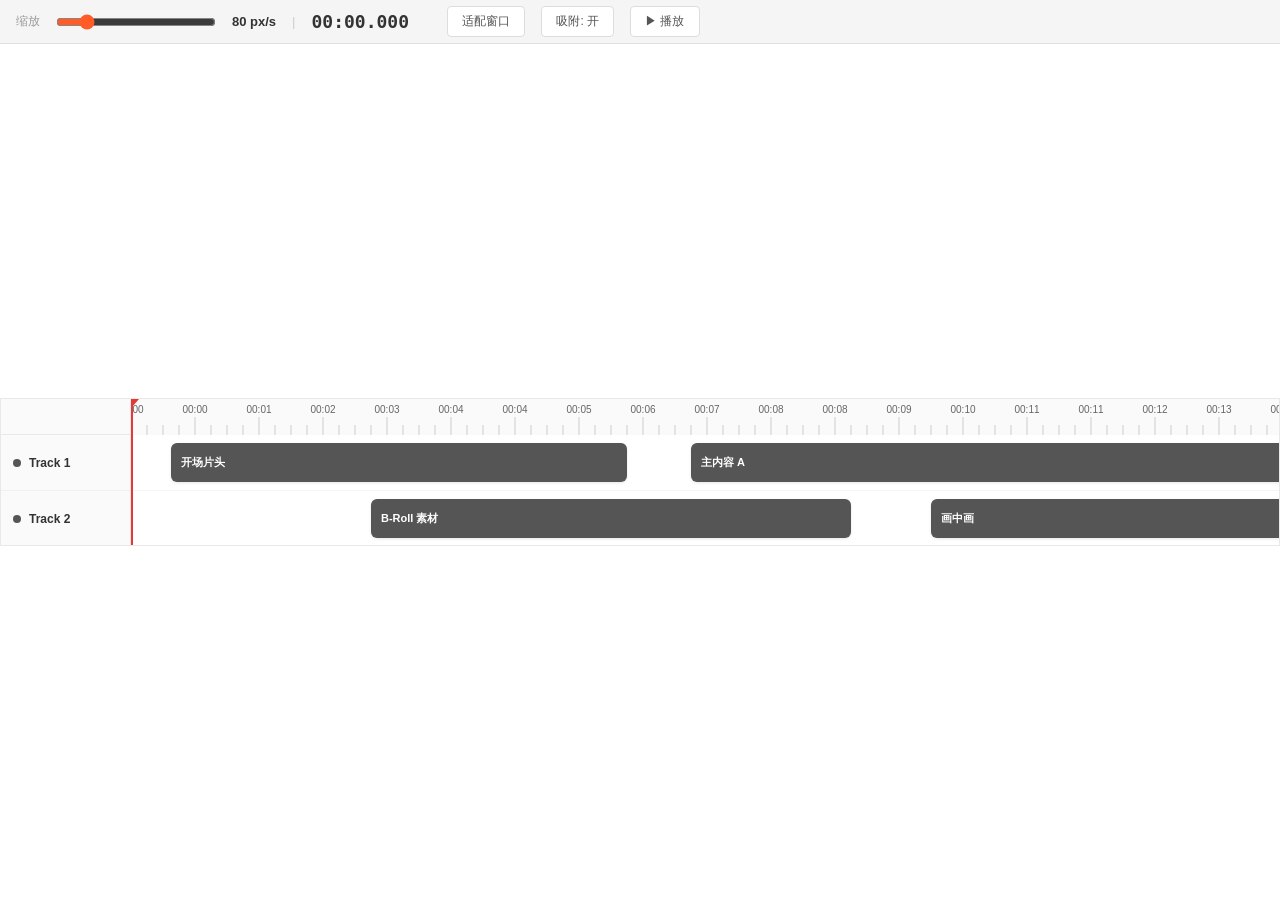
<file: script/video-editing-timeline/index.html>
<!doctype html>
<html lang="zh-CN">
<head>
<meta charset="utf-8" />
<title>Video Editing Timeline</title>
<style>
  :root {
    --track-label-w: 130px;
    --ruler-h: 36px;
    --track-h: 56px;
  }

  * { box-sizing: border-box; margin: 0; padding: 0; }
  body {
    background: #ffffff;
    color: #333;
    font-family: 'Segoe UI', 'PingFang SC', 'Microsoft YaHei', sans-serif;
    font-size: 13px;
    overflow: hidden;
    height: 100vh;
    display: flex;
    flex-direction: column;
    user-select: none;
    -webkit-user-select: none;
  }

  .toolbar {
    flex-shrink: 0;
    height: 44px;
    background: #f5f5f5;
    border-bottom: 1px solid #e0e0e0;
    display: flex;
    align-items: center;
    padding: 0 16px;
    gap: 16px;
    z-index: 10;
  }
  .toolbar label { color: #999; font-size: 12px; }
  .toolbar .time-display {
    font-family: 'Cascadia Code','Fira Code','Consolas',monospace;
    font-size: 18px; font-weight: 600;
    color: #333;
    min-width: 120px;
  }
  .toolbar input[type=range] { width: 160px; accent-color: #ff5c28; }
  .toolbar button {
    padding: 6px 14px;
    border: 1px solid #ddd;
    border-radius: 4px;
    background: #fff;
    color: #555;
    font-size: 12px;
    cursor: pointer;
  }
  .toolbar button:hover { background: #f0f0f0; }

  .main { flex: 1; display: flex; overflow: hidden; justify-content: center; align-items: center; }
  .main-inner {
    display: flex;
    height: calc(var(--ruler-h) + 2 * var(--track-h));
    border: 1px solid #e8e8e8;
    width: 100%;
  }

  .track-labels {
    width: var(--track-label-w);
    flex-shrink: 0;
    background: #fafafa;
    border-right: 1px solid #e8e8e8;
    display: flex; flex-direction: column; overflow: hidden;
  }
  .track-labels .ruler-spacer {
    height: var(--ruler-h); flex-shrink: 0;
    border-bottom: 1px solid #e8e8e8;
  }
  .track-label {
    height: var(--track-h); flex-shrink: 0;
    display: flex; align-items: center;
    padding: 0 12px;
    border-bottom: 1px solid #f0f0f0;
    gap: 8px; cursor: pointer;
    font-size: 12px; font-weight: 600;
  }
  .track-label:hover { background: #f0f0f0; }
  .track-dot { width: 8px; height: 8px; border-radius: 50%; flex-shrink: 0; }

  .timeline-area {
    flex: 1;
    overflow-x: auto; overflow-y: hidden;
    background: #fff;
    position: relative;
    scrollbar-width: none;
  }
  .timeline-area::-webkit-scrollbar { display: none; }
  .timeline-inner {
    position: relative;
    min-width: 100%;
  }

  .ruler {
    position: sticky; top: 0;
    height: var(--ruler-h);
    background: #fafafa;
    border-bottom: 1px solid #e8e8e8;
    z-index: 5;
  }
  .ruler canvas { display: block; height: 100%; }

  .playhead {
    position: absolute;
    top: 0; bottom: 0;
    width: 2px;
    background: #e53935;
    z-index: 6;
    pointer-events: none;
  }
  .playhead::before {
    content: '';
    position: absolute;
    top: 0; left: -6px;
    width: 0; height: 0;
    border-left: 7px solid transparent;
    border-right: 7px solid transparent;
    border-top: 8px solid #e53935;
  }

  .track-row {
    height: var(--track-h);
    border-bottom: 1px solid #f5f5f5;
    position: relative;
    background: #fff;
  }

  .clip {
    position: absolute;
    top: 8px; bottom: 8px;
    border-radius: 6px;
    cursor: pointer;
    display: flex; align-items: center;
    padding: 0 10px;
    font-size: 11px; font-weight: 600;
    color: #fff;
    overflow: hidden;
    text-overflow: ellipsis;
    white-space: nowrap;
    user-select: none;
    transition: filter 0.12s, box-shadow 0.12s;
    min-width: 40px;
    box-shadow: 0 1px 3px rgba(0,0,0,0.10);
  }
  .clip:hover {
    filter: brightness(1.08);
    z-index: 2;
    box-shadow: 0 2px 8px rgba(0,0,0,0.15);
  }

  .click-catcher {
    position: absolute;
    top: var(--ruler-h);
    left: 0; right: 0; bottom: 0;
    z-index: 4;
    cursor: col-resize;
  }
</style>
</head>
<body>

<div class="toolbar">
  <label>缩放</label>
  <input type="range" id="zoomSlider" min="20" max="400" value="80" />
  <span id="zoomLabel" style="min-width:40px; font-weight:600;">80 px/s</span>
  <span style="color:#ccc;">|</span>
  <span class="time-display" id="timeDisplay">00:00.000</span>
  <button id="fitBtn">适配窗口</button>
  <button id="snapBtn">吸附: 开</button>
  <button id="playBtn">▶ 播放</button>
</div>

<div class="main">
  <div class="main-inner">
    <div class="track-labels" id="trackLabels"></div>
    <div class="timeline-area" id="timelineArea">
      <div class="timeline-inner" id="timelineInner">
        <div class="ruler"><canvas id="rulerCanvas"></canvas></div>
        <div id="tracksContainer"></div>
        <div class="playhead" id="playhead"></div>
        <div class="click-catcher" id="clickCatcher"></div>
      </div>
    </div>
  </div>
</div>

<script>
(function () {

const TOTAL_DURATION = 30;

const TRACKS = [
  { id: 't1', name: 'Track 1',  dot: '#555555', clipBg: '#555555' },
  { id: 't2', name: 'Track 2',  dot: '#555555', clipBg: '#555555' },
];

const CLIPS = [
  { track:'t1', start:0.5,  end:6.2,  label:'开场片头' },
  { track:'t1', start:7.0,  end:14.5, label:'主内容 A' },
  { track:'t1', start:15.0, end:22.0, label:'过渡片段' },
  { track:'t1', start:22.5, end:28.0, label:'结尾字幕' },
  { track:'t2', start:3.0,  end:9.0,  label:'B-Roll 素材' },
  { track:'t2', start:10.0, end:18.0, label:'画中画' },
  { track:'t2', start:18.5, end:26.0, label:'蒙太奇' },
];

let pxPerSec = 80;
let currentTime = 0;
let snapEnabled = true;
let playing = false;
let playRaf = null;

const timelineArea  = document.getElementById('timelineArea');
const timelineInner = document.getElementById('timelineInner');
const tracksContainer = document.getElementById('tracksContainer');
const trackLabels   = document.getElementById('trackLabels');
const rulerCanvas   = document.getElementById('rulerCanvas');
const playheadEl    = document.getElementById('playhead');
const clickCatcher  = document.getElementById('clickCatcher');
const timeDisplay   = document.getElementById('timeDisplay');
const zoomSlider    = document.getElementById('zoomSlider');
const zoomLabel     = document.getElementById('zoomLabel');

// ======================== 构建轨道标签 ========================
const spacer = document.createElement('div');
spacer.className = 'ruler-spacer';
trackLabels.appendChild(spacer);
TRACKS.forEach(t => {
  const el = document.createElement('div');
  el.className = 'track-label';
  el.innerHTML = `<span class="track-dot" style="background:${t.dot}"></span>${t.name}`;
  trackLabels.appendChild(el);
});

// ======================== 构建轨道 ========================
TRACKS.forEach(t => {
  const el = document.createElement('div');
  el.className = 'track-row';
  el.dataset.trackId = t.id;
  tracksContainer.appendChild(el);
});

// ======================== 渲染片段 ========================
function renderClips() {
  const trackEls = tracksContainer.querySelectorAll('.track-row');
  trackEls.forEach(el => { el.querySelectorAll('.clip').forEach(c => c.remove()); });

  CLIPS.forEach(clip => {
    const trackEl = tracksContainer.querySelector(`[data-track-id="${clip.track}"]`);
    if (!trackEl) return;
    const track = TRACKS.find(t => t.id === clip.track);
    const el = document.createElement('div');
    el.className = 'clip';
    el.style.background = track.clipBg;
    el.style.left  = (clip.start * pxPerSec) + 'px';
    el.style.width = ((clip.end - clip.start) * pxPerSec) + 'px';
    el.textContent = clip.label;
    el.title = `${clip.label}  [${fmtTime(clip.start)} → ${fmtTime(clip.end)}]`;
    trackEl.appendChild(el);
  });
}

// ======================== 标尺 ========================
function renderRuler() {
  const dpr = window.devicePixelRatio || 1;
  const rulerW = Math.max(timelineArea.clientWidth, TOTAL_DURATION * pxPerSec);
  rulerCanvas.width  = rulerW * dpr;
  rulerCanvas.height = 36 * dpr;
  rulerCanvas.style.width  = rulerW + 'px';
  rulerCanvas.style.height = '36px';
  const ctx = rulerCanvas.getContext('2d');
  ctx.setTransform(dpr, 0, 0, dpr, 0, 0);
  ctx.fillStyle = '#fafafa';
  ctx.fillRect(0, 0, rulerW, 36);
  ctx.strokeStyle = '#ccc';
  ctx.fillStyle   = '#666';
  ctx.font = '10px "Segoe UI","Microsoft YaHei",sans-serif';
  ctx.textAlign = 'center';
  const step = calcTickStep();
  const majorEvery = calcMajorEvery();
  let tickIdx = 0;
  for (let t = 0; t <= TOTAL_DURATION + step; t += step) {
    tickIdx++;
    const x = t * pxPerSec;
    if (x < -20 || x > rulerW + 20) continue;
    const isMajor = (tickIdx % majorEvery === 1) || step >= 0.5;
    const h = isMajor ? 18 : 10;
    ctx.beginPath();
    ctx.moveTo(x, 36);
    ctx.lineTo(x, 36 - h);
    ctx.stroke();
    if (isMajor) { ctx.fillText(fmtTimeRuler(t), x, 14); }
  }
}

function calcTickStep() {
  const viewSec = timelineArea.clientWidth / pxPerSec;
  if (viewSec <= 5)  return 0.1;
  if (viewSec <= 15) return 0.2;
  if (viewSec <= 30) return 0.5;
  return 1;
}

function calcMajorEvery() {
  const viewSec = timelineArea.clientWidth / pxPerSec;
  if (viewSec <= 3)  return 10;
  if (viewSec <= 10) return 5;
  if (viewSec <= 30) return 4;
  return 2;
}

function updatePlayhead() {
  playheadEl.style.left = (currentTime * pxPerSec) + 'px';
}

function centerScroll(smooth) {
  const playheadTarget = timelineArea.clientWidth / 3;
  const maxScroll = Math.max(0, TOTAL_DURATION * pxPerSec - timelineArea.clientWidth);
  const target = Math.min(maxScroll, Math.max(0, currentTime * pxPerSec - playheadTarget));
  if (smooth) {
    timelineArea.scrollLeft += (target - timelineArea.scrollLeft) * 0.12;
  } else {
    timelineArea.scrollLeft = target;
  }
}

// ======================== 全局重绘 ========================
function redraw() {
  const totalW = TOTAL_DURATION * pxPerSec;
  timelineInner.style.width  = totalW + 'px';
  timelineInner.style.height = (36 + TRACKS.length * 56) + 'px';
  renderClips();
  renderRuler();
  updatePlayhead();
}

// ======================== 点击 ========================
clickCatcher.addEventListener('click', function (e) {
  setTimeFromEvent(e);
});

// ======================== 拖拽 (无极) ========================
let dragging = false;
clickCatcher.addEventListener('mousedown', function (e) {
  dragging = true;
  setTimeFromEvent(e);
});
window.addEventListener('mousemove', function (e) {
  if (!dragging) return;
  setTimeFromEvent(e);
});
window.addEventListener('mouseup', function () {
  dragging = false;
  centerScroll(false);
});

function setTimeFromEvent(e) {
  const rect = clickCatcher.getBoundingClientRect();
  const x = e.clientX - rect.left;
  let t = Math.max(0, Math.min(TOTAL_DURATION, x / pxPerSec));
  if (snapEnabled) {
    const snapStep = 0.1;
    t = Math.round(t / snapStep) * snapStep;
  }
  currentTime = t;
  updatePlayhead();
  updateTimeDisplay();
}

// ======================== 缩放 ========================
zoomSlider.addEventListener('input', function () {
  pxPerSec = parseInt(this.value);
  zoomLabel.textContent = pxPerSec + ' px/s';
  redraw();
});

// ======================== 时间格式化 ========================
function fmtTime(sec) {
  const m = Math.floor(sec / 60);
  const s = (sec % 60);
  return `${String(m).padStart(2,'0')}:${s.toFixed(3).padStart(6,'0')}`;
}
function fmtTimeRuler(sec) {
  const m = Math.floor(sec / 60);
  const s = Math.floor(sec % 60);
  return `${String(m).padStart(2,'0')}:${String(s).padStart(2,'0')}`;
}
function updateTimeDisplay() { timeDisplay.textContent = fmtTime(currentTime); }

window.getCurrentTime = function () { return currentTime; };

// ======================== 适配窗口 ========================
document.getElementById('fitBtn').addEventListener('click', function () {
  pxPerSec = Math.round((timelineArea.clientWidth - 40) / TOTAL_DURATION);
  pxPerSec = Math.max(20, Math.min(400, pxPerSec));
  zoomSlider.value = pxPerSec;
  zoomLabel.textContent = pxPerSec + ' px/s';
  redraw();
});

// ======================== 吸附切换 ========================
document.getElementById('snapBtn').addEventListener('click', function () {
  snapEnabled = !snapEnabled;
  this.textContent = '吸附: ' + (snapEnabled ? '开' : '关');
});

// ======================== 播放控制 ========================
const playBtn = document.getElementById('playBtn');

function play() {
  if (playing) return;
  if (currentTime >= TOTAL_DURATION) currentTime = 0;
  playing = true;
  playBtn.textContent = '⏸ 暂停';
  let last = performance.now();
  (function tick() {
    if (!playing) return;
    const now = performance.now();
    currentTime = Math.min(TOTAL_DURATION, currentTime + (now - last) / 1000);
    last = now;
    updatePlayhead();
    updateTimeDisplay();
    centerScroll(true);
    if (currentTime >= TOTAL_DURATION) {
      pause();
      currentTime = TOTAL_DURATION;
      updatePlayhead();
      updateTimeDisplay();
      return;
    }
    playRaf = requestAnimationFrame(tick);
  })();
}

function pause() {
  playing = false;
  playBtn.textContent = '▶ 播放';
  cancelAnimationFrame(playRaf);
}

function togglePlay() {
  playing ? pause() : play();
}

playBtn.addEventListener('click', togglePlay);

// ======================== 滚轮 ========================
timelineArea.addEventListener('wheel', function (e) {
  if (e.ctrlKey || e.metaKey) {
    e.preventDefault();
    pxPerSec = Math.round(Math.max(20, Math.min(400, pxPerSec - e.deltaY * 0.5)));
    zoomSlider.value = pxPerSec;
    zoomLabel.textContent = pxPerSec + ' px/s';
    redraw();
    return;
  }
  e.preventDefault();
  timelineArea.scrollLeft += e.deltaY * 1.2;
}, { passive: false });

// ======================== 键盘快捷键 ========================
document.addEventListener('keydown', function (e) {
  if (e.target.tagName === 'INPUT') return;
  if (e.key === ' ') {
    e.preventDefault();
    togglePlay();
  }
  if (e.key === 'ArrowLeft') {
    e.preventDefault();
    if (playing) return;
    currentTime = Math.max(0, +(currentTime - 0.01).toFixed(4));
    updatePlayhead(); updateTimeDisplay(); centerScroll();
  }
  if (e.key === 'ArrowRight') {
    e.preventDefault();
    if (playing) return;
    currentTime = Math.min(TOTAL_DURATION, +(currentTime + 0.01).toFixed(4));
    updatePlayhead(); updateTimeDisplay(); centerScroll();
  }
  if (e.key === 'Home') { pause(); currentTime = 0; timelineArea.scrollLeft = 0; updatePlayhead(); updateTimeDisplay(); }
  if (e.key === 'End')  { pause(); currentTime = TOTAL_DURATION; timelineArea.scrollLeft = TOTAL_DURATION * pxPerSec; updatePlayhead(); updateTimeDisplay(); }
});

window.addEventListener('resize', redraw);

updateTimeDisplay();
redraw();

})();
</script>
</body>
</html>
</file>
